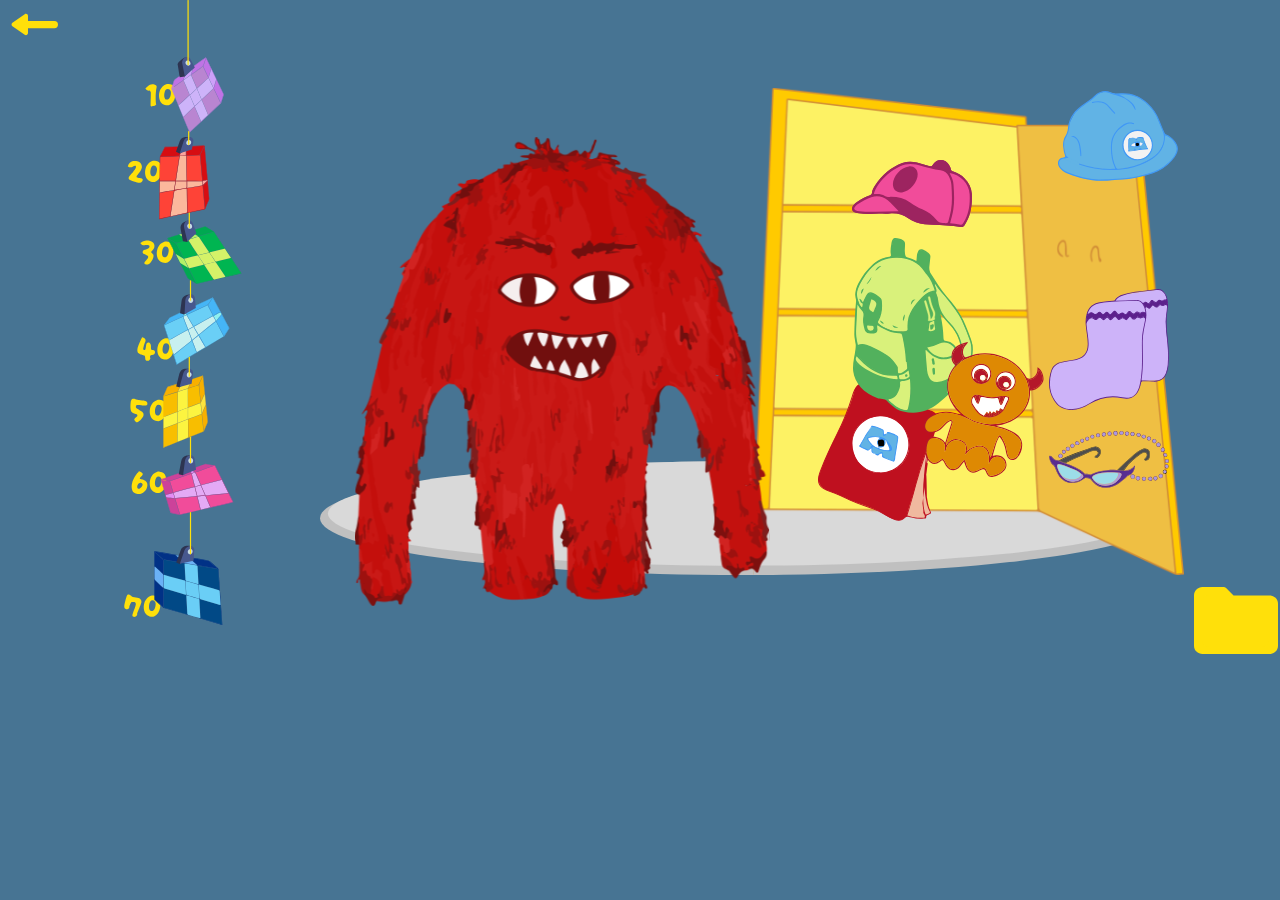
<file: armario.html>
<!DOCTYPE html>
<html lang="en">

<head>
    <meta charset="UTF-8">
    <meta name="viewport" content="width=device-width, initial-scale=1.0">
    <title>Armário</title>
    <link rel="stylesheet" href="armario.css">
</head>

<body>
    <main>

        <!-- coluna -->
        <section id="coluna">
            <div id="seta_back">
                <a href="index.html"><img src="imagens/sinais/seta.svg" alt="seta_back"></a>
            </div>
            <div id="escala_pontos"></div>
        </section>

        <!-- armario -->
        <section id="armario">
            <div id="armario_main">
                <div id="armario_img">
                    <img src="imagens/armario.svg" alt="armario" id="armario_imgsvg">
                    <div id="area_armario"></div> <!-- <- Nova div que vamos usar como limite -->
                    <div id="monstro_img">
                        <img src="imagens/monstro.svg" alt="monstro" id="monstro_imgsvg">
                    </div>
                </div>
            </div>
            <div id="personalizar_img">
                <div id="capacete_img" class="p_img">
                    <img src="imagens/personalizar/capacete.svg" alt="capacete">
                </div>
                <div id="chapeu_img" class="p_img">
                    <img src="imagens/personalizar/chapeu.svg" alt="chapeu">
                </div>
                <div id="folhas_img" class="p_img">
                    <img src="imagens/personalizar/folhas.svg" alt="folhas">
                </div>
                <div id="meias_img" class="p_img">
                    <img src="imagens/personalizar/meias.svg" alt="meias">
                </div>
                <div id="mochila_img" class="p_img">
                    <img src="imagens/personalizar/mochila.svg" alt="mochila">
                </div>
                <div id="oculos_img" class="p_img">
                    <img src="imagens/personalizar/oculos.svg" alt="oculos">
                </div>
                <div id="ursinho_img" class="p_img">
                    <img src="imagens/personalizar/ursinho.svg" alt="ursinho">
                </div>
            </div>

            <div id="botoesSP">
                <div id="botao_som">
                    <img src="imagens/sinais/som.svg" alt="botao_som">
                </div>

                <div>
                    <img src="imagens/sinais/pasta.svg" alt="botao_pasta" id="botao_pasta">
                </div>


            </div>

            <div id="pasta">
                <div id="contentGeral_pasta">
                    <div id="content_pasta">
                        <div id="editoriais"></div>
                        <img src="imagens/pasta/botao_fechar2.svg" id="fechar_pasta">
                    </div>
                </div>
            </div>

        </section>

    </main>



    <script src="armario js/script.js"></script>
    <script src="armario js/arrastar.js"></script>
    <script src="armario js/abrirPasta.js"></script>
    <script src="armario js/contentPasta.js"></script>

</body>

</html>
</file>
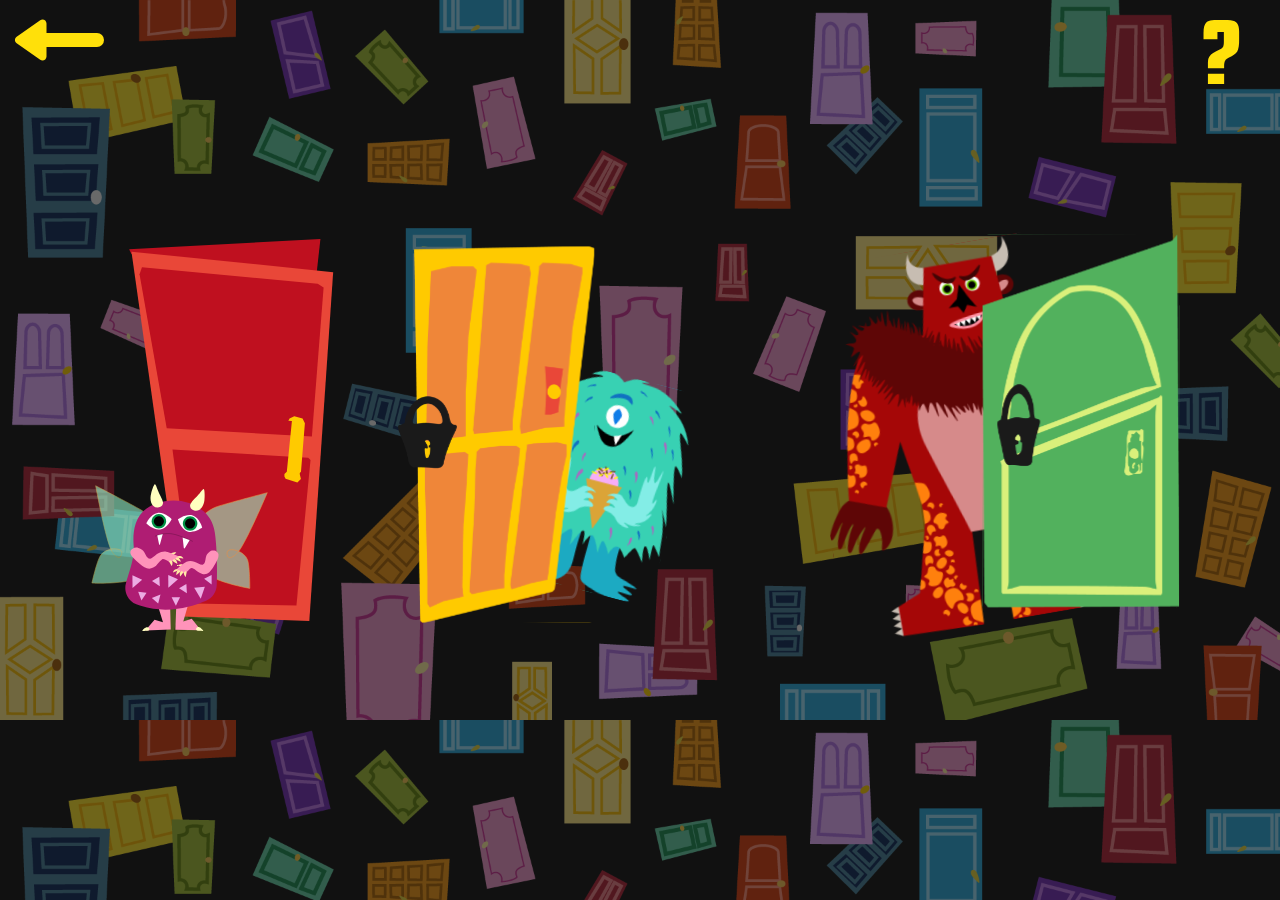
<file: niveis.html>
<!DOCTYPE html>
<html lang="en">
<head>
    <link rel="stylesheet" type="text/css" href="niveis.css">
    <meta charset="UTF-8">
    <title>Pick your level</title>
</head>
<body>


<main>
    <div id="regras">
        <div id="botaoQuestion"><img src="imagens/Qbotao.svg" alt="botaoQuestion"></div>
        <div id="contentRegras">
            <img src="imagens/regras.svg" alt="contentTexto" class="content">
            <img src="imagens/QbotaoClose.svg" alt="contentBotaoClose" id="botaoRegrasClose" class="content">
        </div>
    </div>
    <div id="seta">
        <a href="index.html">
            <img src="resources/seta.svg" alt="seta de andar para trás">
        </a>
    </div>
    <div class="levels_container">
        <div class="items">
            <a href="1.html">
               <img id="m1" src="resources/A_MRosa.svg" alt="monstro pequeno e rosa">
            </a>
        </div>
        <div class="items">
            <a>
                <img id="m2" src="resources/MAzul.svg" alt="monstro azul com bolacha">
            </a>
        </div>
        <div class="items">
            <a>
                <img id="m3" src="resources/MVermelho.svg" alt="monstro grande e vermelho">
            </a>
        </div>
    </div>
</main>

 <script>

window.addEventListener('load', () => {
    const openRegras = document.getElementById('botaoQuestion');
    const contentRegras = document.getElementById('contentRegras');
    const closeRegras = document.getElementById('botaoRegrasClose');

    // Abrir
    openRegras.addEventListener('click', () => {
        contentRegras.classList.add('show');
    });

    // Fechar
    closeRegras.addEventListener('click', () => {
        contentRegras.classList.remove('show');
    });


// =======================================  DESBLOQUEIO DE NÍVEIS

// Seleciona as imagens dos níveis 2 e 3, vai recarregar outras caso os niveis não estejam bloqueados
const imgNivel2 = document.getElementById('m2');
const imgNivel3 = document.getElementById('m3');

// Lê o estado de desbloqueio do armazenamento local
const nivel2Desbloqueado = localStorage.getItem('nivel2Desbloqueado') === 'true';
const nivel3Desbloqueado = localStorage.getItem('nivel3Desbloqueado') === 'true';

// Lógica para o nível 2
if (nivel2Desbloqueado) {
    imgNivel2.src = 'resources/A_MAzul.svg'; // monstro desbloqueado
    imgNivel2.parentElement.href = '2.html';
    imgNivel2.style.opacity = 1;
} else {
    imgNivel2.src = 'resources/MAzul.svg'; // versão bloqueada (ou mantém igual)
    imgNivel2.parentElement.href = '#';
    imgNivel2.style.opacity = 1;
    imgNivel2.style.pointerEvents = 'none';
}

// Lógica para o nível 3
if (nivel3Desbloqueado) {
    imgNivel3.src = 'resources/A_MVermelho.svg';
    imgNivel3.parentElement.href = '3.html';
    imgNivel3.style.opacity = 1;
} else {
    imgNivel3.src = 'resources/MVermelho.svg';
    imgNivel3.parentElement.href = '#';
    imgNivel3.style.opacity = 1;
    imgNivel3.style.pointerEvents = 'none';
}

});


 </script>
</body>
</html>
</file>
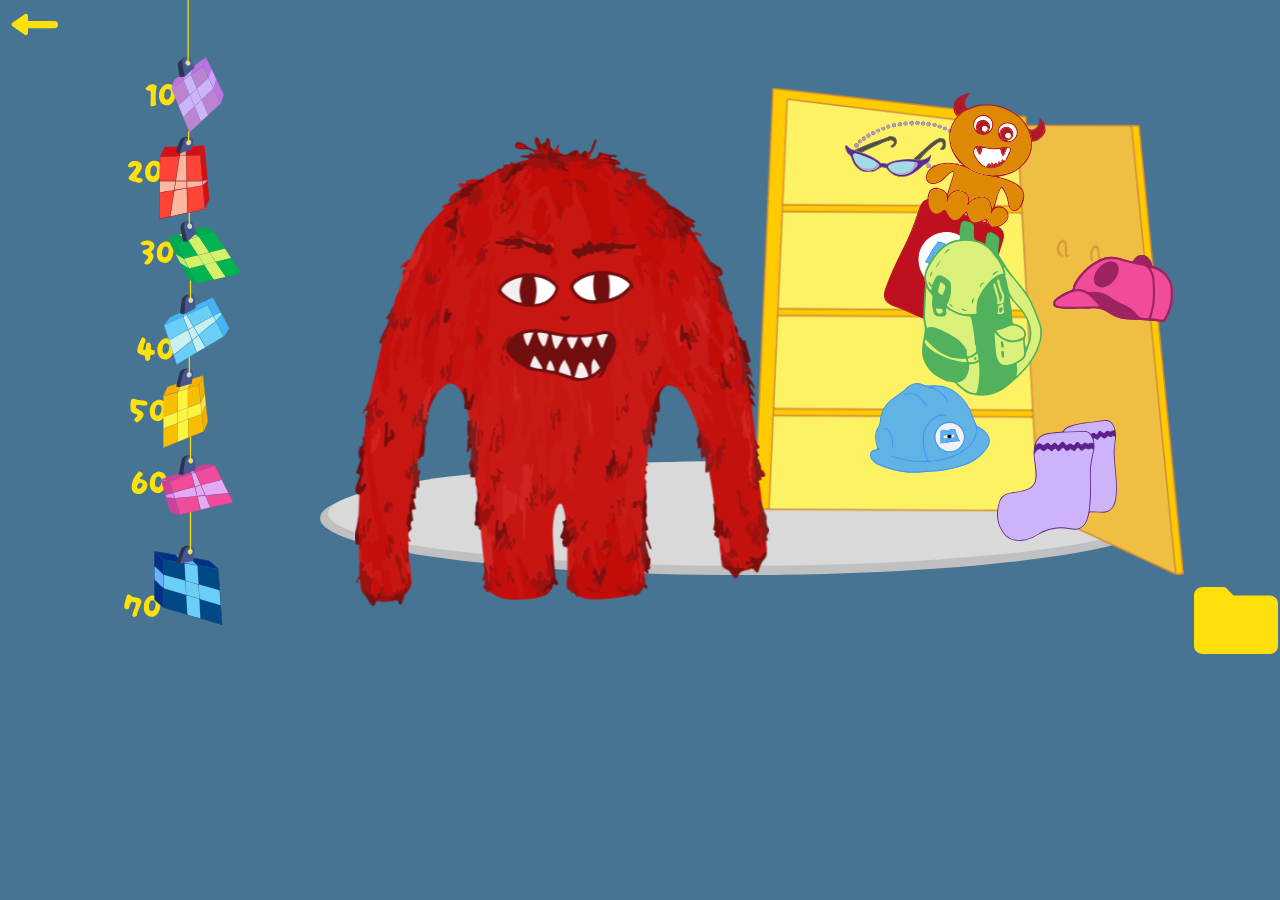
<file: docs/armario.html>
<!DOCTYPE html>
<html lang="en">

<head>
    <meta charset="UTF-8">
    <meta name="viewport" content="width=device-width, initial-scale=1.0">
    <title>Armário</title>
    <link rel="stylesheet" href="armario.css">
</head>

<body>
    <main>

        <!-- coluna -->
        <section id="coluna">
            <div id="seta_back">
                <a href="main.html"><img src="imagens/sinais/seta.svg" alt="seta_back"></a>
            </div>
            <div id="escala_pontos"></div>
        </section>

        <!-- armario -->
        <section id="armario">
            <div id="armario_main">
                <div id="armario_img">
                    <img src="imagens/armario.svg" alt="armario" id="armario_imgsvg">
                    <div id="area_armario"></div> <!-- <- Nova div que vamos usar como limite -->
                    <div id="monstro_img">
                        <img src="imagens/monstro.svg" alt="monstro" id="monstro_imgsvg">
                    </div>
                </div>
            </div>
            <div id="personalizar_img">
                <div id="capacete_img" class="p_img">
                    <img src="imagens/personalizar/capacete.svg" alt="capacete">
                </div>
                <div id="chapeu_img" class="p_img">
                    <img src="imagens/personalizar/chapeu.svg" alt="chapeu">
                </div>
                <div id="folhas_img" class="p_img">
                    <img src="imagens/personalizar/folhas.svg" alt="folhas">
                </div>
                <div id="meias_img" class="p_img">
                    <img src="imagens/personalizar/meias.svg" alt="meias">
                </div>
                <div id="mochila_img" class="p_img">
                    <img src="imagens/personalizar/mochila.svg" alt="mochila">
                </div>
                <div id="oculos_img" class="p_img">
                    <img src="imagens/personalizar/oculos.svg" alt="oculos">
                </div>
                <div id="ursinho_img" class="p_img">
                    <img src="imagens/personalizar/ursinho.svg" alt="ursinho">
                </div>
            </div>

            <div id="botoesSP">
                <div id="botao_som">
                    <img src="imagens/sinais/som.svg" alt="botao_som">
                </div>

                <div>
                    <img src="imagens/sinais/pasta.svg" alt="botao_pasta" id="botao_pasta">
                </div>


            </div>

            <div id="pasta">
                <div id="contentGeral_pasta">
                    <div id="content_pasta">
                        <div id="editoriais"></div>
                        <img src="imagens/pasta/botao_fechar2.svg" id="fechar_pasta">
                    </div>
                </div>
            </div>

        </section>

    </main>



    <script src="js/script.js"></script>
    <script src="js/arrastar.js"></script>
    <script src="js/abrirPasta.js"></script>
    <script src="js/contentPasta.js"></script>

</body>

</html>
</file>
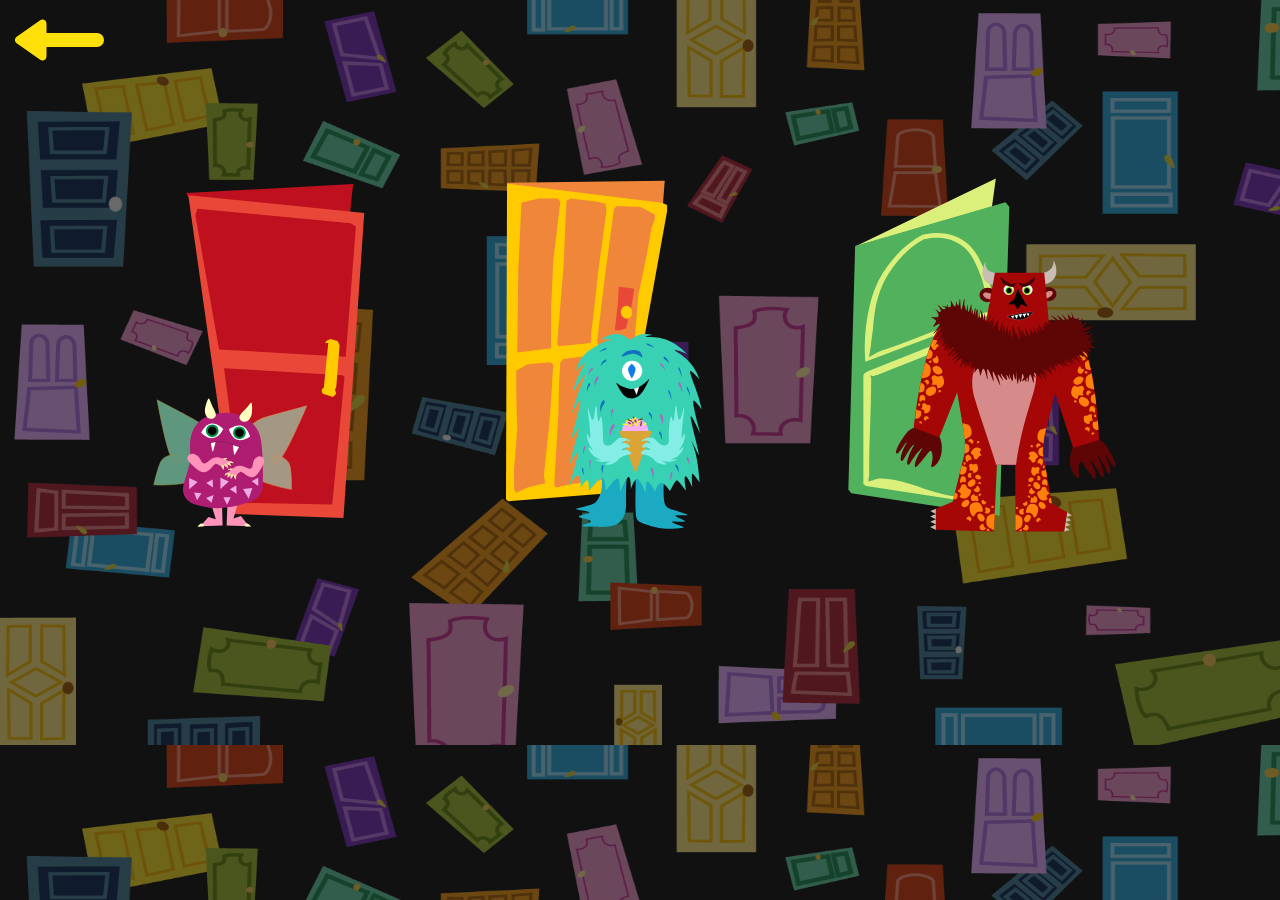
<file: docs/niveis.html>
<!DOCTYPE html>
<html lang="en">
<head>
    <link rel="stylesheet" type="text/css" href="niveis.css">
    <meta charset="UTF-8">
    <title>Pick your level</title>
</head>
<body>

</body>
<main>
    <div id="seta">
        <a href="main.html">
            <img src="resources/seta.svg" alt="seta de andar para trás">
        </a>
    </div>
    <div class="levels_container">
        <div class="items">
            <a href="1.html">
               <img id="m1" src="resources/A_MRosa.svg" alt="monstro pequeno e rosa">
            </a>
        </div>
        <div class="items">
            <a href="1.html">
                <img id="m2" src="resources/A_MAzul.svg" alt="monstro azul com bolacha">
            </a>
        </div>
        <div class="items">
            <a href="1.html">
                <img id="m3" src="resources/A_MVermelho.svg" alt="monstro grande e vermelho">
            </a>
        </div>
    </div>
</main>
</html>
</file>
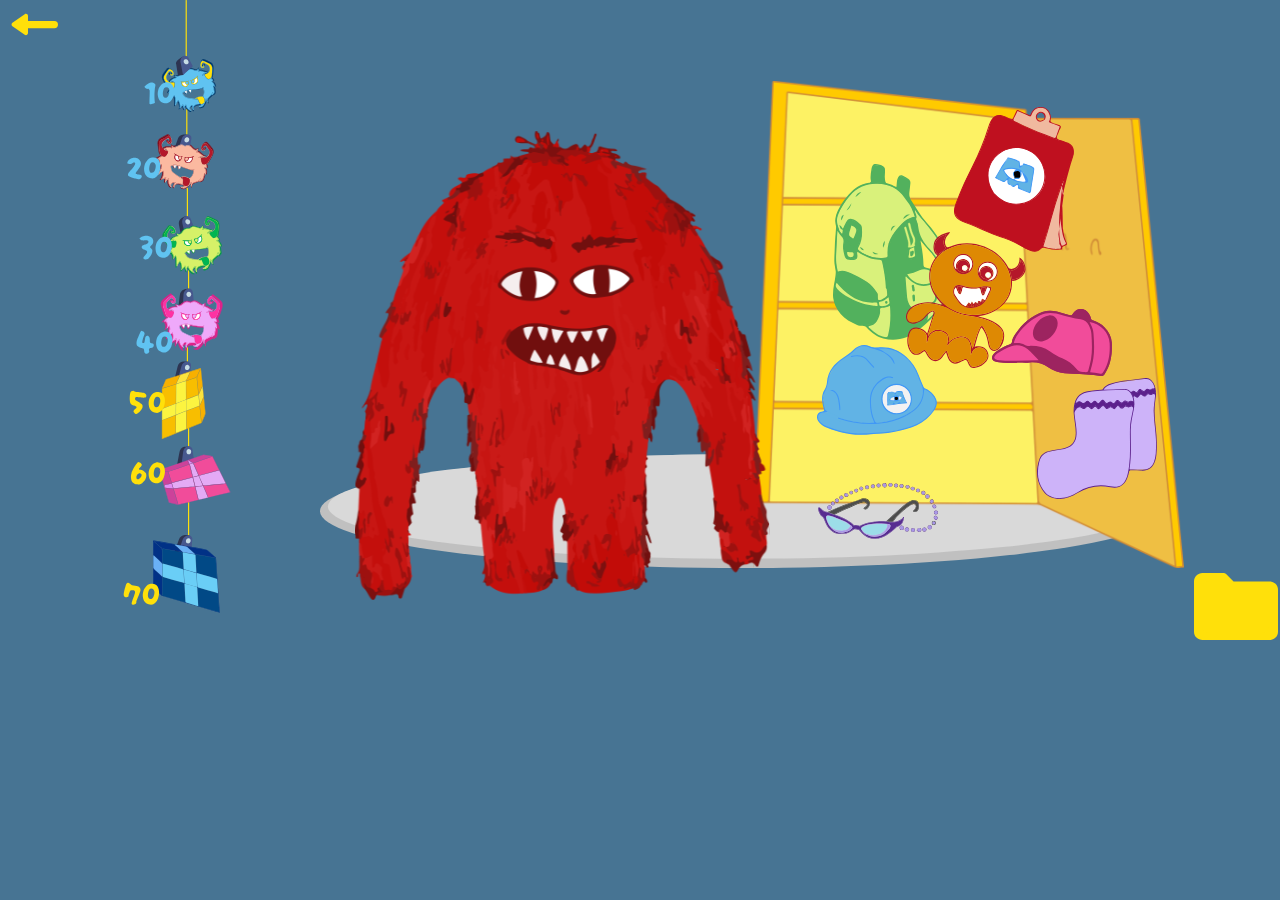
<file: implementacao_armario/armario.html>
<!DOCTYPE html>
<html lang="en">

<head>
    <meta charset="UTF-8">
    <meta name="viewport" content="width=device-width, initial-scale=1.0">
    <title>Armário</title>
    <link rel="stylesheet" href="style.css">
</head>

<body>
    <main>

        <!-- coluna -->
        <section id="coluna">
            <div id="seta_back">
                <img src="sinais/seta.svg" alt="seta_back">
            </div>
            <div id="escala_pontos"></div>
        </section>

        <!-- armario -->
        <section id="armario">
            <div id="armario_main">
                <div id="armario_img">
                    <img src="armario.svg" alt="armario" id="armario_imgsvg">
                    <div id="area_armario"></div> <!-- <- Nova div que vamos usar como limite -->
                    <div id="monstro_img">
                        <img src="monstro.svg" alt="monstro" id="monstro_imgsvg">
                    </div>
                </div>
            </div>
            <div id="personalizar_img">
                <div id="capacete_img" class="p_img">
                    <img src="personalizar/capacete.svg" alt="capacete">
                </div>
                <div id="chapeu_img" class="p_img">
                    <img src="personalizar/chapeu.svg" alt="chapeu">
                </div>
                <div id="folhas_img" class="p_img">
                    <img src="personalizar/folhas.svg" alt="folhas">
                </div>
                <div id="meias_img" class="p_img">
                    <img src="personalizar/meias.svg" alt="meias">
                </div>
                <div id="mochila_img" class="p_img">
                    <img src="personalizar/mochila.svg" alt="mochila">
                </div>
                <div id="oculos_img" class="p_img">
                    <img src="personalizar/oculos.svg" alt="oculos">
                </div>
                <div id="ursinho_img" class="p_img">
                    <img src="personalizar/ursinho.svg" alt="ursinho">
                </div>
            </div>

            <div id="botoesSP">
                <div id="botao_som">
                    <img src="sinais/som.svg" alt="botao_som">
                </div>

                <div>
                    <img src="sinais/pasta.svg" alt="botao_pasta" id="botao_pasta">
                </div>


            </div>

            <div id="pasta">
                <div id="contentGeral_pasta">
                    <div id="content_pasta">
                        <div id="editoriais"></div>
                        <img src="pasta/botao_fechar2.svg" id="fechar_pasta">
                    </div>
                </div>
            </div>

        </section>

    </main>



    <script src="js/script.js"></script>
    <script src="js/arrastar.js"></script>
    <script src="js/abrirPasta.js"></script>
    <script src="js/contentPasta.js"></script>

</body>

</html>
</file>
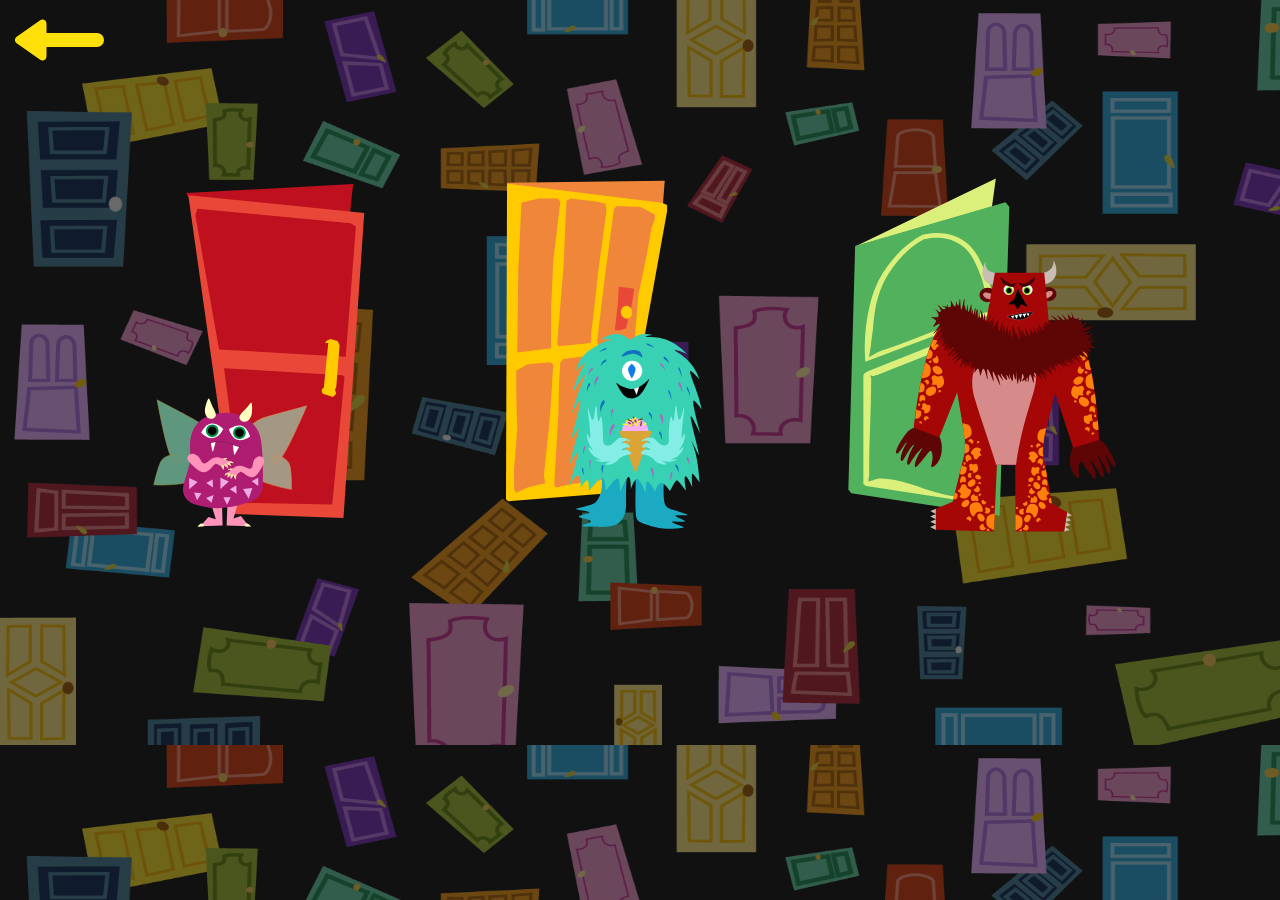
<file: projeto/Monsters/niveis.html>
<!DOCTYPE html>
<html lang="en">
<head>
    <link rel="stylesheet" type="text/css" href="niveis.css">
    <meta charset="UTF-8">
    <title>Pick your level</title>
</head>
<body>

</body>
<main>
    <div id="seta">
        <a href="main.html">
            <img src="resources/seta.svg" alt="seta de andar para trás">
        </a>
    </div>
    <div class="levels_container">
        <div class="items">
            <a href="1.html">
               <img id="m1" src="resources/A_MRosa.svg" alt="monstro pequeno e rosa">
            </a>
        </div>
        
        <div class="items">
            <a href="1.html">
                <img id="m2" src="resources/A_MAzul.svg" alt="monstro azul com bolacha">
            </a>
        </div>
        <div class="items">
            <a href="1.html">
                <img id="m3" src="resources/A_MVermelho.svg" alt="monstro grande e vermelho">
            </a>
        </div>
    </div>
</main>
</html>
</file>
<file: armario.css>
body {
    margin: 0;
    background-color: #477493;

}

main {
    display: flex;

    width: 100%;
    display: grid;
    grid-template-columns: 25% 75%;

    /* grid geral, dividir o ecra, 
       dentro de cada grupo subdividir a sua area */

}

/* ======================== COLUNA ======================== */

#coluna {
    grid-column: 1;
    display: grid;
    grid-template-columns: 30% 70%;
}

#coluna #seta_back img {
    width: 100%;
}

#coluna #escala_pontos img {
    width: 65%;

}



/* ======================== ARMARIO (base) ======================== */

#armario {
    grid-column: 2;
    display: grid;
    grid-template-columns: 50% 40% 10%;
    grid-template-rows: 100%;
}

#armario_img {
    position: relative;
    width: 100%;
    height: auto;
}

#armario #armario_main {
    grid-column: 1 / 3;
    grid-row: 1;
    display: flex;
    justify-content: center;
    align-items: center;

}

#armario #armario_main #armario_img img {
    width: 100%;
    grid-column: 1 / 3;
    position: relative;
}

#armario_imgsvg {
    z-index: 0;
    pointer-events: none;
}

/* ======================== MONSTRO ======================== */
#monstro_img {
    position: absolute;
    top: 10%; /* Ajusta conforme necessário */
    left: 28%;
    transform: translateX(-50%); /* Centraliza horizontalmente */
    z-index: 0;
    pointer-events: none;
}

#monstro_img img {
    width: 80px; /* ou 10%, 15% — ajusta como quiser */
    height: auto;
}


/* ======================== ARMARIO (personalizar) ======================== */

#armario #personalizar_img {
    grid-column: 2;
    grid-row: 1;
}


#area_armario {
    position: absolute;
    width: 100%;
    height: 100%;
    top: 0;
    left: 0;
    z-index: 1;
    pointer-events: auto;
}


/* ======================== BOTOES ======================== */

#armario #botoesSP {
    grid-column: 3;
    grid-row: 1;
    display: flex;
    flex-flow: column;
    justify-content: space-between;
}

#armario #botoesSP img {
    margin: 10%
}


#armario #botao_pasta {
    margin-top: auto;
    cursor: pointer;
}

#armario #botao_pasta:hover {
    filter: drop-shadow(0px 4px 4px #60C3F1);
    /* width: 110%;
   height: auto; */
}


#armario #botao_som img {
    display: none;
    width: 50%;
}

#coluna #seta_back img {
    width: 50%;
    margin: 10%;
}



/* ======================== PASTA ======================== */

#contentGeral_pasta {
    position: fixed;
    inset: 0;
    display: flex;
    justify-content: center;
    align-items: center;
    background-color: rgba(0, 0, 0, 0.3); /* fundo escurecido */
    z-index: 1050;

    opacity: 0;
    visibility: hidden;
    transition: opacity 0.3s ease, visibility 0.3s ease;
}

#contentGeral_pasta.content_pasta {
    opacity: 1;
    visibility: visible;
}


#content_pasta {
    position: relative; /* necessário para posicionamento absoluto interno */
    background-color: rgba(96, 195, 241, 0.88);
    border: 8px solid #FFF;
    border-radius: 38px;
    padding: 20px;
    width: 700px;
    height: 500px;
    /* text-align: center; */
}

#editoriais img {
    width: 100px;   /* ou o tamanho que quiser */
    height: auto;   /* mantém a proporção */
    object-fit: contain;
    margin: 5px;
}


/* Estilo para o botão fechar no fundo e centrado */
#fechar_pasta {
    position: absolute;
    bottom: 20px;
    left: 50%;
    transform: translateX(-50%);
    cursor: pointer;
}
</file>
<file: niveis.css>
body {
    max-width: 100%;
    height: 100%;
    margin: 0;
    padding: 0;
    background-color: black;
    background-image: url("resources/fundo_levels.png");
    background-size: 100% auto;
}

#seta{
    margin: 12px;
    width:50%;
    position: relative;
}

.levels_container {
    display: flex;
    flex-direction: row;
    flex-wrap: wrap;
    margin-top:5%;
    margin-left: 7%;
}

 .items{
     margin: 7% auto;
     cursor: pointer;
}

 #m1, #m2, #m3{
     width: 80%;
     height: 100%;
     gap: 40%;
 }



 /* ======================== REGRAS ======================== */
#contentRegras {
    position: fixed;
    inset: 0;
    display: flex;
    justify-content: center;
    align-items: center;
    background-color: rgba(0, 0, 0, 0.7);
    z-index: 1050;

    opacity: 0;
    visibility: hidden;
    transition: opacity 0.3s ease, visibility 0.3s ease;
}

#contentRegras.show {
    opacity: 1;
    visibility: visible;
}

.content {
    position: relative;
    padding: 20px;
}



#botaoQuestion {
    position: fixed;
    top: 20px;
    right: 40px;
    /* z-index: 1100; /* maior que a seta e o contentRegras */
    cursor: pointer;
}

#botaoRegrasClose {
    position: absolute;
    top: 0px;
    right: 10px;
    cursor: pointer;
}
</file>
<file: docs/armario.css>
body {
    margin: 0;
    background-color: #477493;

}

main {
    display: flex;

    width: 100%;
    display: grid;
    grid-template-columns: 25% 75%;

    /* grid geral, dividir o ecra, 
       dentro de cada grupo subdividir a sua area */

}

/* ======================== COLUNA ======================== */

#coluna {
    grid-column: 1;
    display: grid;
    grid-template-columns: 30% 70%;
}

#coluna #seta_back img {
    width: 100%;
}

#coluna #escala_pontos img {
    width: 65%;

}



/* ======================== ARMARIO (base) ======================== */

#armario {
    grid-column: 2;
    display: grid;
    grid-template-columns: 50% 40% 10%;
    grid-template-rows: 100%;
}

#armario_img {
    position: relative;
    width: 100%;
    height: auto;
}

#armario #armario_main {
    grid-column: 1 / 3;
    grid-row: 1;
    display: flex;
    justify-content: center;
    align-items: center;

}

#armario #armario_main #armario_img img {
    width: 100%;
    grid-column: 1 / 3;
    position: relative;
}

#armario_imgsvg {
    z-index: 0;
    pointer-events: none;
}

/* ======================== MONSTRO ======================== */
#monstro_img {
    position: absolute;
    top: 10%; /* Ajusta conforme necessário */
    left: 28%;
    transform: translateX(-50%); /* Centraliza horizontalmente */
    z-index: 1;
    pointer-events: none;
}

#monstro_img img {
    width: 80px; /* ou 10%, 15% — ajusta como quiser */
    height: auto;
}


/* ======================== ARMARIO (personalizar) ======================== */

#armario #personalizar_img {
    grid-column: 2;
    grid-row: 1;
}


#area_armario {
    position: absolute;
    width: 100%;
    height: 100%;
    top: 0;
    left: 0;
    z-index: 1;
    pointer-events: auto;
}


/* ======================== BOTOES ======================== */

#armario #botoesSP {
    grid-column: 3;
    grid-row: 1;
    display: flex;
    flex-flow: column;
    justify-content: space-between;
}

#armario #botoesSP img {
    margin: 10%
}


#armario #botao_pasta {
    margin-top: auto;
    cursor: pointer;
}

#armario #botao_pasta:hover {
    filter: drop-shadow(0px 4px 4px #60C3F1);
    /* width: 110%;
   height: auto; */
}


#armario #botao_som img {
    display: none;
    width: 50%;
}

#coluna #seta_back img {
    width: 50%;
    margin: 10%;
}



/* ======================== PASTA ======================== */

#contentGeral_pasta {
    position: fixed;
    inset: 0;
    display: flex;
    justify-content: center;
    align-items: center;
    background-color: rgba(0, 0, 0, 0.3); /* fundo escurecido */
    z-index: 1050;

    opacity: 0;
    visibility: hidden;
    transition: opacity 0.3s ease, visibility 0.3s ease;
}

#contentGeral_pasta.content_pasta {
    opacity: 1;
    visibility: visible;
}


#content_pasta {
    position: relative; /* necessário para posicionamento absoluto interno */
    background-color: rgba(96, 195, 241, 0.88);
    border: 8px solid #FFF;
    border-radius: 38px;
    padding: 20px;
    width: 700px;
    height: 500px;
    /* text-align: center; */
}

#editoriais img {
    width: 100px;   /* ou o tamanho que quiser */
    height: auto;   /* mantém a proporção */
    object-fit: contain;
    margin: 5px;
}


/* Estilo para o botão fechar no fundo e centrado */
#fechar_pasta {
    position: absolute;
    bottom: 20px;
    left: 50%;
    transform: translateX(-50%);
    cursor: pointer;
}
</file>
<file: docs/niveis.css>
body {
    max-width: 100%;
    height: 100%;
    margin: 0;
    padding: 0;
    background-color: black;
    background-image: url("resources/fundo_levels.png");
    background-size: 1535px 745px;
}

#seta{
    margin: 12px;
    width:50%;
    position: relative;
}

.levels_container {
    display: flex;
    flex-direction: row;
    flex-wrap: wrap;
    margin-top:2%;
    margin-left: 10%;
}

 .items{
     margin: 7% auto;
     cursor: pointer;
}

 #m1, #m2, #m3{
     width: 70%;
     height: 90%;
     gap: 12%;
 }
</file>
<file: implementacao_armario/style.css>
body {
    margin: 0;
    background-color: #477493;

}

main {
    display: flex;

    width: 100%;
    display: grid;
    grid-template-columns: 25% 75%;

    /* grid geral, dividir o ecra, 
       dentro de cada grupo subdividir a sua area */

}

/* ======================== COLUNA ======================== */

#coluna {
    grid-column: 1;
    display: grid;
    grid-template-columns: 30% 70%;
}

#coluna #seta_back img {
    width: 100%;
}

#coluna #escala_pontos img {
    width: 65%;

}



/* ======================== ARMARIO (base) ======================== */

#armario {
    grid-column: 2;
    display: grid;
    grid-template-columns: 50% 40% 10%;
    grid-template-rows: 100%;
}

#armario_img {
    position: relative;
    width: 100%;
    height: auto;
}

#armario #armario_main {
    grid-column: 1 / 3;
    grid-row: 1;
    display: flex;
    justify-content: center;
    align-items: center;

}

#armario #armario_main #armario_img img {
    width: 100%;
    grid-column: 1 / 3;
    position: relative;
}

#armario_imgsvg {
    z-index: 0;
    pointer-events: none;
}

/* ======================== MONSTRO ======================== */
#monstro_img {
    position: absolute;
    top: 10%; /* Ajusta conforme necessário */
    left: 28%;
    transform: translateX(-50%); /* Centraliza horizontalmente */
    z-index: 1;
    pointer-events: none;
}

#monstro_img img {
    width: 80px; /* ou 10%, 15% — ajusta como quiser */
    height: auto;
}


/* ======================== ARMARIO (personalizar) ======================== */

#armario #personalizar_img {
    grid-column: 2;
    grid-row: 1;
}


#area_armario {
    position: absolute;
    width: 100%;
    height: 100%;
    top: 0;
    left: 0;
    z-index: 1;
    pointer-events: auto;
}


/* ======================== BOTOES ======================== */

#armario #botoesSP {
    grid-column: 3;
    grid-row: 1;
    display: flex;
    flex-flow: column;
    justify-content: space-between;
}

#armario #botoesSP img {
    margin: 10%
}


#armario #botao_pasta {
    margin-top: auto;
    cursor: pointer;
}

#armario #botao_pasta:hover {
    filter: drop-shadow(0px 4px 4px #60C3F1);
    /* width: 110%;
   height: auto; */
}


#armario #botao_som img {
    display: none;
    width: 50%;
}

#coluna #seta_back img {
    width: 50%;
    margin: 10%;
}



/* ======================== PASTA ======================== */

#contentGeral_pasta {
    position: fixed;
    inset: 0;
    display: flex;
    justify-content: center;
    align-items: center;
    background-color: rgba(0, 0, 0, 0.3); /* fundo escurecido */
    z-index: 1050;

    opacity: 0;
    visibility: hidden;
    transition: opacity 0.3s ease, visibility 0.3s ease;
}

#contentGeral_pasta.content_pasta {
    opacity: 1;
    visibility: visible;
}


#content_pasta {
    position: relative; /* necessário para posicionamento absoluto interno */
    background-color: rgba(96, 195, 241, 0.88);
    border: 8px solid #FFF;
    border-radius: 38px;
    padding: 20px;
    width: 700px;
    height: 500px;
    /* text-align: center; */
}

#editoriais img {
    width: 100px;   /* ou o tamanho que quiser */
    height: auto;   /* mantém a proporção */
    object-fit: contain;
    margin: 5px;
}


/* Estilo para o botão fechar no fundo e centrado */
#fechar_pasta {
    position: absolute;
    bottom: 20px;
    left: 50%;
    transform: translateX(-50%);
    cursor: pointer;
}
</file>
<file: projeto/Monsters/niveis.css>
body {
    max-width: 100%;
    height: 100%;
    margin: 0;
    padding: 0;
    background-color: black;
    background-image: url("resources/fundo_levels.png");
    background-size: 1535px 745px;
}

#seta{
    margin: 12px;
    width:50%;
    position: relative;
}

.levels_container {
    display: flex;
    flex-direction: row;
    flex-wrap: wrap;
    margin-top:2%;
    margin-left: 10%;
}

 .items{
     margin: 7% auto;
     cursor: pointer;
}

 #m1, #m2, #m3{
     width: 70%;
     height: 90%;
     gap: 12%;
 }
</file>
